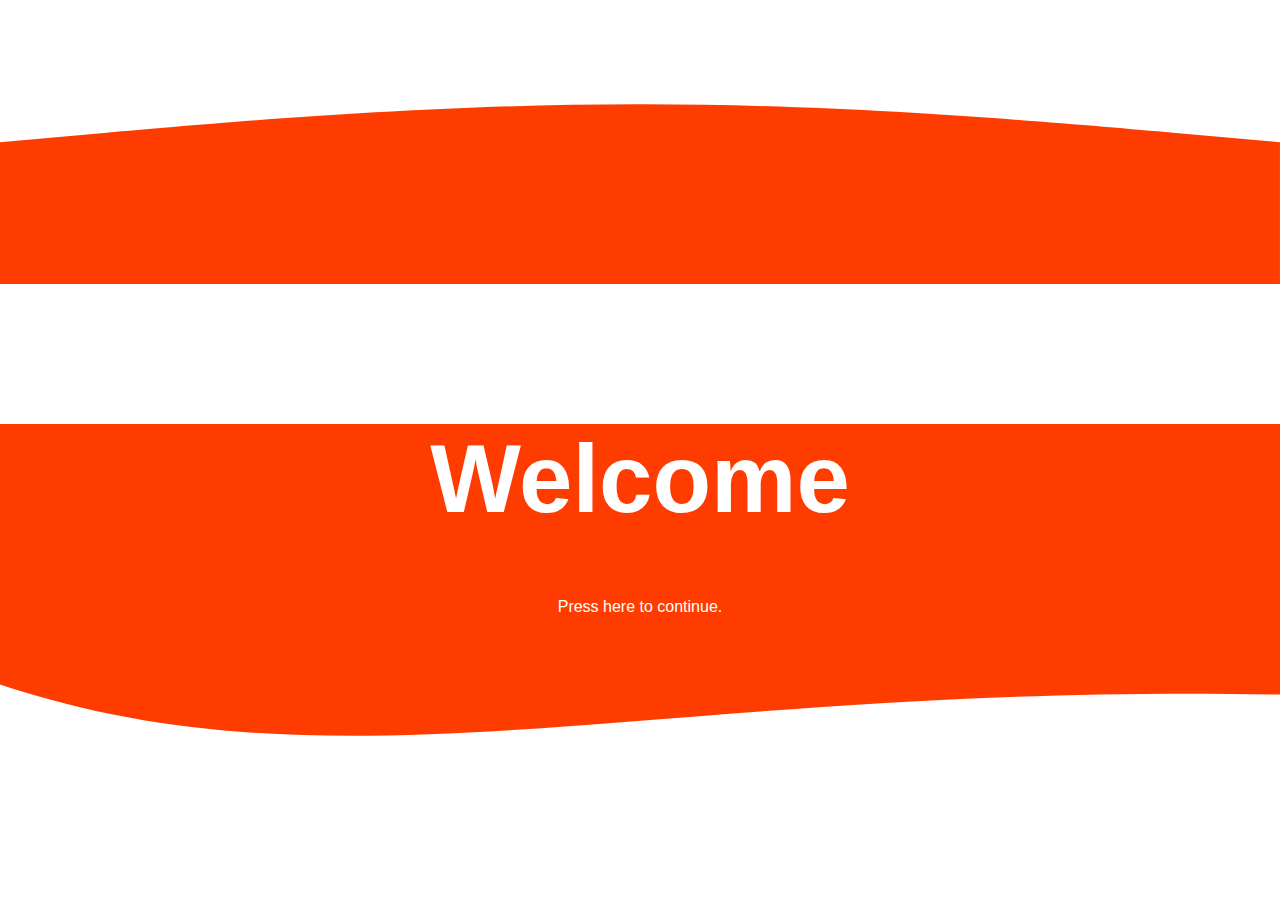
<file: index.html>
<!DOCTYPE html>
<html>
  <head>
    <meta charset=UTF-8 />
    <link rel="stylesheet" type="text/css" href="styles.css" />
  </head>
  <body>
    <div class="curved-div upper">
      <svg viewBox="0 0 1440 319"><path fill="#ff3c00" fill-opacity="1" d="M0,160L120,149.3C240,139,480,117,720,117.3C960,117,1200,139,1320,149.3L1440,160L1440,320L1320,320C1200,320,960,320,720,320C480,320,240,320,120,320L0,320Z">
	
	  </path></svg>
    </div>
	<div class="curved-div waves">
      <h1>Welcome</h1>
      <p>
	  <a
		 color="#ffffff" href="page1.html"> 
		Press here 
		to continue. </a>
	  </p>
	  <svg viewBox="0 0 1440 319"><path fill="#fff" fill-opacity="1" d="M0,64L21.8,85.3C43.6,107,87,149,131,176C174.5,203,218,213,262,208C305.5,203,349,181,393,165.3C436.4,149,480,139,524,112C567.3,85,611,43,655,53.3C698.2,64,742,128,785,128C829.1,128,873,64,916,32C960,0,1004,0,1047,21.3C1090.9,43,1135,85,1178,122.7C1221.8,160,1265,192,1309,186.7C1352.7,181,1396,139,1418,117.3L1440,96L1440,320L1418.2,320C1396.4,320,1353,320,1309,320C1265.5,320,1222,320,1178,320C1134.5,320,1091,320,1047,320C1003.6,320,960,320,916,320C872.7,320,829,320,785,320C741.8,320,698,320,655,320C610.9,320,567,320,524,320C480,320,436,320,393,320C349.1,320,305,320,262,320C218.2,320,175,320,131,320C87.3,320,44,320,22,320L0,320Z">
	  <animate 
          repeatCount="indefinite" 
          fill="#fff" 
          attributeName="d" 
          dur="15s" 
          values="
            M0 77 
            C 473,283
              822,-40
              1920,116 

            V 359 
            H 0 
            V 67 
            Z; 

            M0 77 
            C 473,-40
              1222,283
              1920,136 

            V 359 
            H 0 
            V 67 
            Z; 

            M0 77 
            C 973,260
              1722,-53
              1920,120 

            V 359 
            H 0 
            V 67 
            Z; 

            M0 77 
            C 473,283
              822,-40
              1920,116 

            V 359 
            H 0 
            V 67 
            Z
            ">
        </animate>
	  </path></svg>
      </div>  
  </body>
</html>
</file>
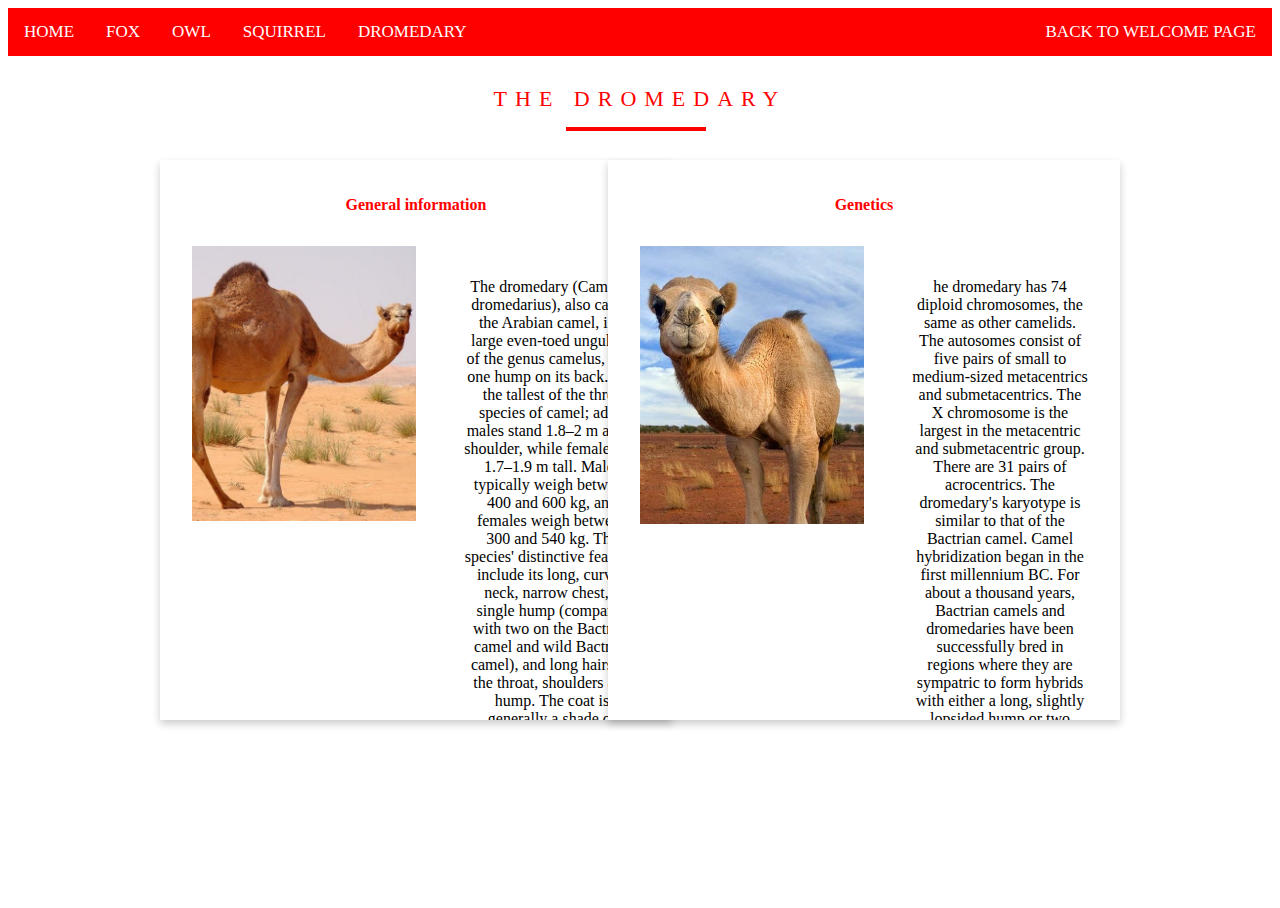
<file: dromedary_page.html>
<head>
    <meta charset=UTF-8 />
    <link rel="stylesheet" type="text/css" href="animal_styles.css" />
	<div class="topnav">
	  <a class="active" href="page1.html">HOME</a>
	  <a href="fox_page.html">FOX</a>
	  <a href="owl_page.html">OWL</a>
	  <a href="squirrel_page.html">SQUIRREL</a>
	  <a href="dromedary_page.html">DROMEDARY</a>
	  <div class = "topnav-right">
	  <a href="index.html">BACK TO WELCOME PAGE</a>
	  </div>
	</div>
	<div class="svg-wrapper">
  <svg height="60" width="320">
    <rect class="shape" height="60" width="320" />
  </svg>
   <div class="text">THE DROMEDARY</div>
</div>
  </head>
<body>
<head>
<meta name="viewport" content="width=device-width, initial-scale=1">
<style>
.card {
  margin-top: 10em;
  box-shadow: 0 4px 8px 0 rgba(0,0,0,0.2);
  transition: 0.3s;
  width: 40%;
}
p{
    margin-left:  3em;
}
.part2{
    display: grid;
    grid-template-columns: 1fr 1fr;
    margin: 1em;
    padding: 1em;
}
h4{
    margin: 1em;
}

.card:hover {
  box-shadow: 0 8px 16px 0 rgba(240, 52, 52, 1);
}
b {
  padding: 2px 16px;
}
</style>
</head>
<body>
<div class="card split left">
    <h4 style="color:red">General information</h4> 
    <div class="part2"><img src="dromedary_pic1.jpeg" alt="Avatar" style="width:100%">
  
    <p style="margin-top:2em">The dromedary (Camelus dromedarius), also called the Arabian camel, is a large even-toed ungulate, of the genus camelus, with one hump on its back.

It is the tallest of the three species of camel; adult males stand 1.8–2 m at the shoulder, while females are 1.7–1.9 m tall. Males typically weigh between 400 and 600 kg, and females weigh between 300 and 540 kg.
	The species' distinctive features include its long, curved neck, narrow chest, a single hump (compared with two on the Bactrian camel and wild Bactrian camel), and long hairs on the throat, shoulders and hump. The coat is generally a shade of brown. The hump, 20 cm tall or more, is made of fat bound together by fibrous tissue.
	<a style="color:red" href="https://en.wikipedia.org/wiki/Dromedary"> Follow this link to find out more. </a>
	</p> 
</div>
</div>

<div class="card split right">
    <h4 style="color:red">Genetics</h4> 
    <div class="part2"><img src="dromedary_pic2.jpg" alt="Avatar" style="width:100%">
  
    <p style="margin-top:2em">
	he dromedary has 74 diploid chromosomes, the same as other camelids. The autosomes consist of five pairs of small to medium-sized metacentrics and submetacentrics. The X chromosome is the largest in the metacentric and submetacentric group. There are 31 pairs of acrocentrics. The dromedary's karyotype is similar to that of the Bactrian camel.

Camel hybridization began in the first millennium BC. For about a thousand years, Bactrian camels and dromedaries have been successfully bred in regions where they are sympatric to form hybrids with either a long, slightly lopsided hump or two humps – one small and one large. These hybrids are larger and stronger than their parents – they can bear greater loads. <a style="color:red" href="https://en.wikipedia.org/wiki/Dromedary"> Follow this link to find out more. </a>
</p> 
</div>
</div>

</body>
 

</body>
</file>
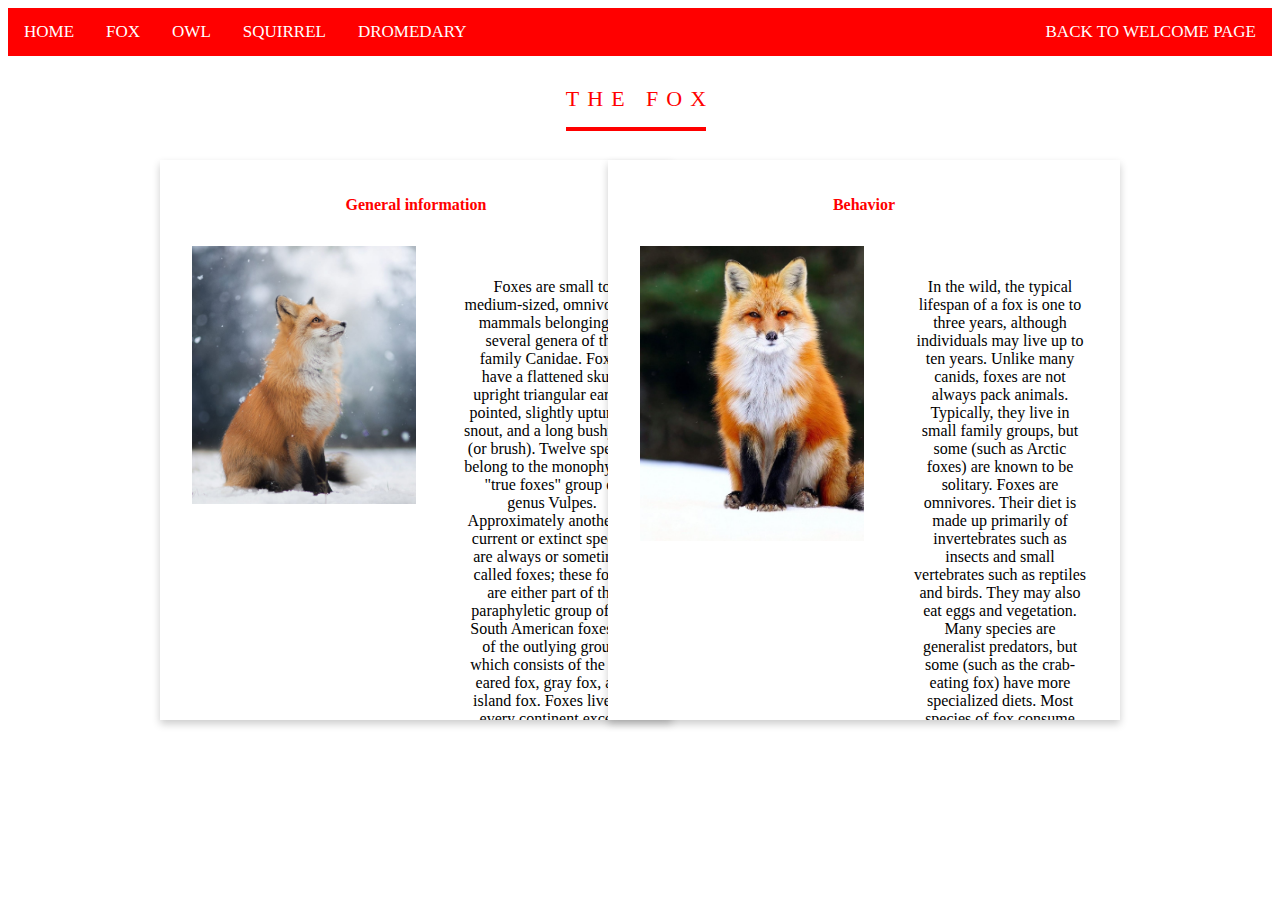
<file: fox_page.html>
<head>
    <meta charset=UTF-8 />
    <link rel="stylesheet" type="text/css" href="animal_styles.css" />
	<div class="topnav">
	  <a class="active" href="page1.html">HOME</a>
	  <a href="fox_page.html">FOX</a>
	  <a href="owl_page.html">OWL</a>
	  <a href="squirrel_page.html">SQUIRREL</a>
	  <a href="dromedary_page.html">DROMEDARY</a>
	  <div class = "topnav-right">
	  <a href="index.html">BACK TO WELCOME PAGE</a>
	  </div>
	</div>
	<div class="svg-wrapper">
  <svg height="60" width="320">
    <rect class="shape" height="60" width="320" />
  </svg>
   <div class="text">THE FOX</div>
</div>
  </head>
<body>
<head>
<meta name="viewport" content="width=device-width, initial-scale=1">
<style>
.card {
  margin-top: 10em;
  box-shadow: 0 4px 8px 0 rgba(0,0,0,0.2);
  transition: 0.3s;
  width: 40%;
}
p{
    margin-left:  3em;
}
.part2{
    display: grid;
    grid-template-columns: 1fr 1fr;
    margin: 1em;
    padding: 1em;
}
h4{
    margin: 1em;
}

.card:hover {
  box-shadow: 0 8px 16px 0 rgba(240, 52, 52, 1);
}
b {
  padding: 2px 16px;
}
</style>
</head>
<body>
<div class="card split left">
    <h4 style="color:red">General information</h4> 
    <div class="part2"><img src="fox_pic1.jpg" alt="Avatar" style="width:100%">
  
    <p style="margin-top:2em">Foxes are small to medium-sized, omnivorous mammals belonging to several genera of the family Canidae. Foxes have a flattened skull, upright triangular ears, a pointed, slightly upturned snout, and a long bushy tail (or brush).
	Twelve species belong to the monophyletic "true foxes" group of genus Vulpes. 
	Approximately another 25 current or extinct species are always or sometimes called foxes; these foxes are either part of the paraphyletic group of the South American foxes, or of the outlying group, which consists of the bat-eared fox, gray fox, and island fox. Foxes live on every continent except Antarctica. 
	
	<a style="color:red" href="https://en.wikipedia.org/wiki/Fox"> Follow this link to find out more. </a>
	</p> 
</div>
</div>

<div class="card split right">
    <h4 style="color:red">Behavior</h4> 
    <div class="part2"><img src="fox_pic2.jpg" alt="Avatar" style="width:100%">
  
    <p style="margin-top:2em">
	In the wild, the typical lifespan of a fox is one to three years, although individuals may live up to ten years. Unlike many canids, foxes are not always pack animals. Typically, they live in small family groups, but some (such as Arctic foxes) are known to be solitary.

Foxes are omnivores. Their diet is made up primarily of invertebrates such as insects and small vertebrates such as reptiles and birds. They may also eat eggs and vegetation. Many species are generalist predators, but some (such as the crab-eating fox) have more specialized diets. Most species of fox consume around 1 kg of food every day. 
	<a style="color:red" href="https://en.wikipedia.org/wiki/Fox"> Follow this link to find out more. </a>
	</p> 
</div>
</div>

</body>
 

</body>
</file>
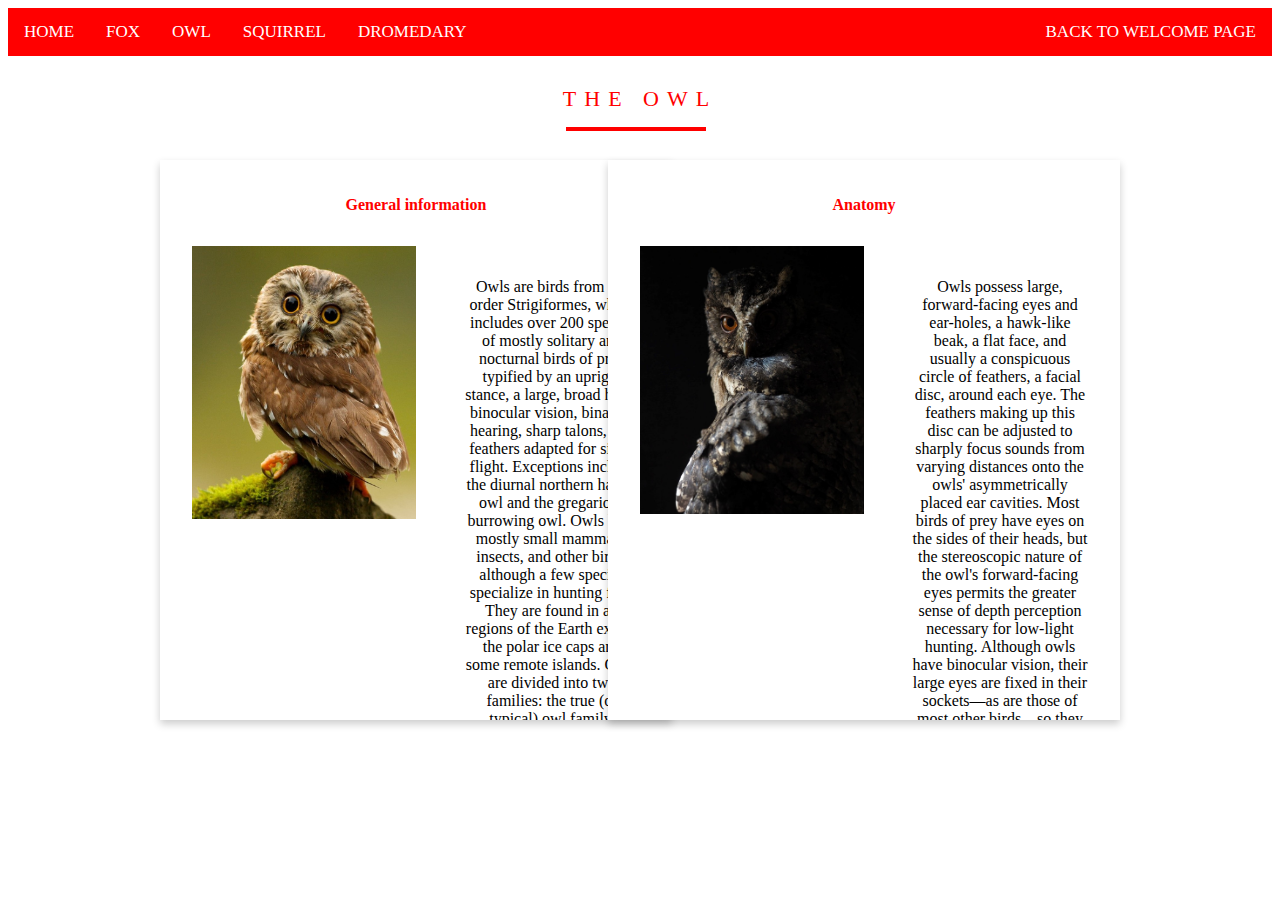
<file: owl_page.html>
<head>
    <meta charset=UTF-8 />
    <link rel="stylesheet" type="text/css" href="animal_styles.css" />
	<div class="topnav">
	  <a class="active" href="page1.html">HOME</a>
	  <a href="fox_page.html">FOX</a>
	  <a href="owl_page.html">OWL</a>
	  <a href="squirrel_page.html">SQUIRREL</a>
	  <a href="dromedary_page.html">DROMEDARY</a>
	  <div class = "topnav-right">
	  <a href="index.html">BACK TO WELCOME PAGE</a>
	  </div>
	</div>
	<div class="svg-wrapper">
  <svg height="60" width="320">
    <rect class="shape" height="60" width="320" />
  </svg>
   <div class="text">THE OWL</div>
</div>
  </head>
<body>
<head>
<meta name="viewport" content="width=device-width, initial-scale=1">
<style>
.card {
  margin-top: 10em;
  box-shadow: 0 4px 8px 0 rgba(0,0,0,0.2);
  transition: 0.3s;
  width: 40%;
}
p{
    margin-left:  3em;
}
.part2{
    display: grid;
    grid-template-columns: 1fr 1fr;
    margin: 1em;
    padding: 1em;
}
h4{
    margin: 1em;
}

.card:hover {
  box-shadow: 0 8px 16px 0 rgba(240, 52, 52, 1);
}
b {
  padding: 2px 16px;
}
</style>
</head>
<body>
<div class="card split left">
    <h4 style="color:red">General information</h4> 
    <div class="part2"><img src="owl_pic1.jpg" alt="Avatar" style="width:100%">
  
    <p style="margin-top:2em">Owls are birds from the order Strigiformes, which includes over 200 species of mostly solitary and nocturnal birds of prey typified by an upright stance, a large, broad head, binocular vision, binaural hearing, sharp talons, and feathers adapted for silent flight. Exceptions include the diurnal northern hawk-owl and the gregarious burrowing owl.

Owls hunt mostly small mammals, insects, and other birds, although a few species specialize in hunting fish. They are found in all regions of the Earth except the polar ice caps and some remote islands.

Owls are divided into two families: the true (or typical) owl family, Strigidae, and the barn-owl family, Tytonidae.
	<a style="color:red" href="https://en.wikipedia.org/wiki/Owl"> Follow this link to find out more. </a>
	</p> 
</div>
</div>

<div class="card split right">
    <h4 style="color:red">Anatomy</h4> 
    <div class="part2"><img src="owl_pic2.jpg" alt="Avatar" style="width:100%">
  
    <p style="margin-top:2em">
	Owls possess large, forward-facing eyes and ear-holes, a hawk-like beak, a flat face, and usually a conspicuous circle of feathers, a facial disc, around each eye. The feathers making up this disc can be adjusted to sharply focus sounds from varying distances onto the owls' asymmetrically placed ear cavities. Most birds of prey have eyes on the sides of their heads, but the stereoscopic nature of the owl's forward-facing eyes permits the greater sense of depth perception necessary for low-light hunting.
	Although owls have binocular vision, their large eyes are fixed in their sockets—as are those of most other birds—so they must turn their entire heads to change views.
	<a style="color:red" href="https://en.wikipedia.org/wiki/Owl"> Follow this link to find out more. </a>
	</p> 
</div>
</div>

</body>
 

</body>
</file>
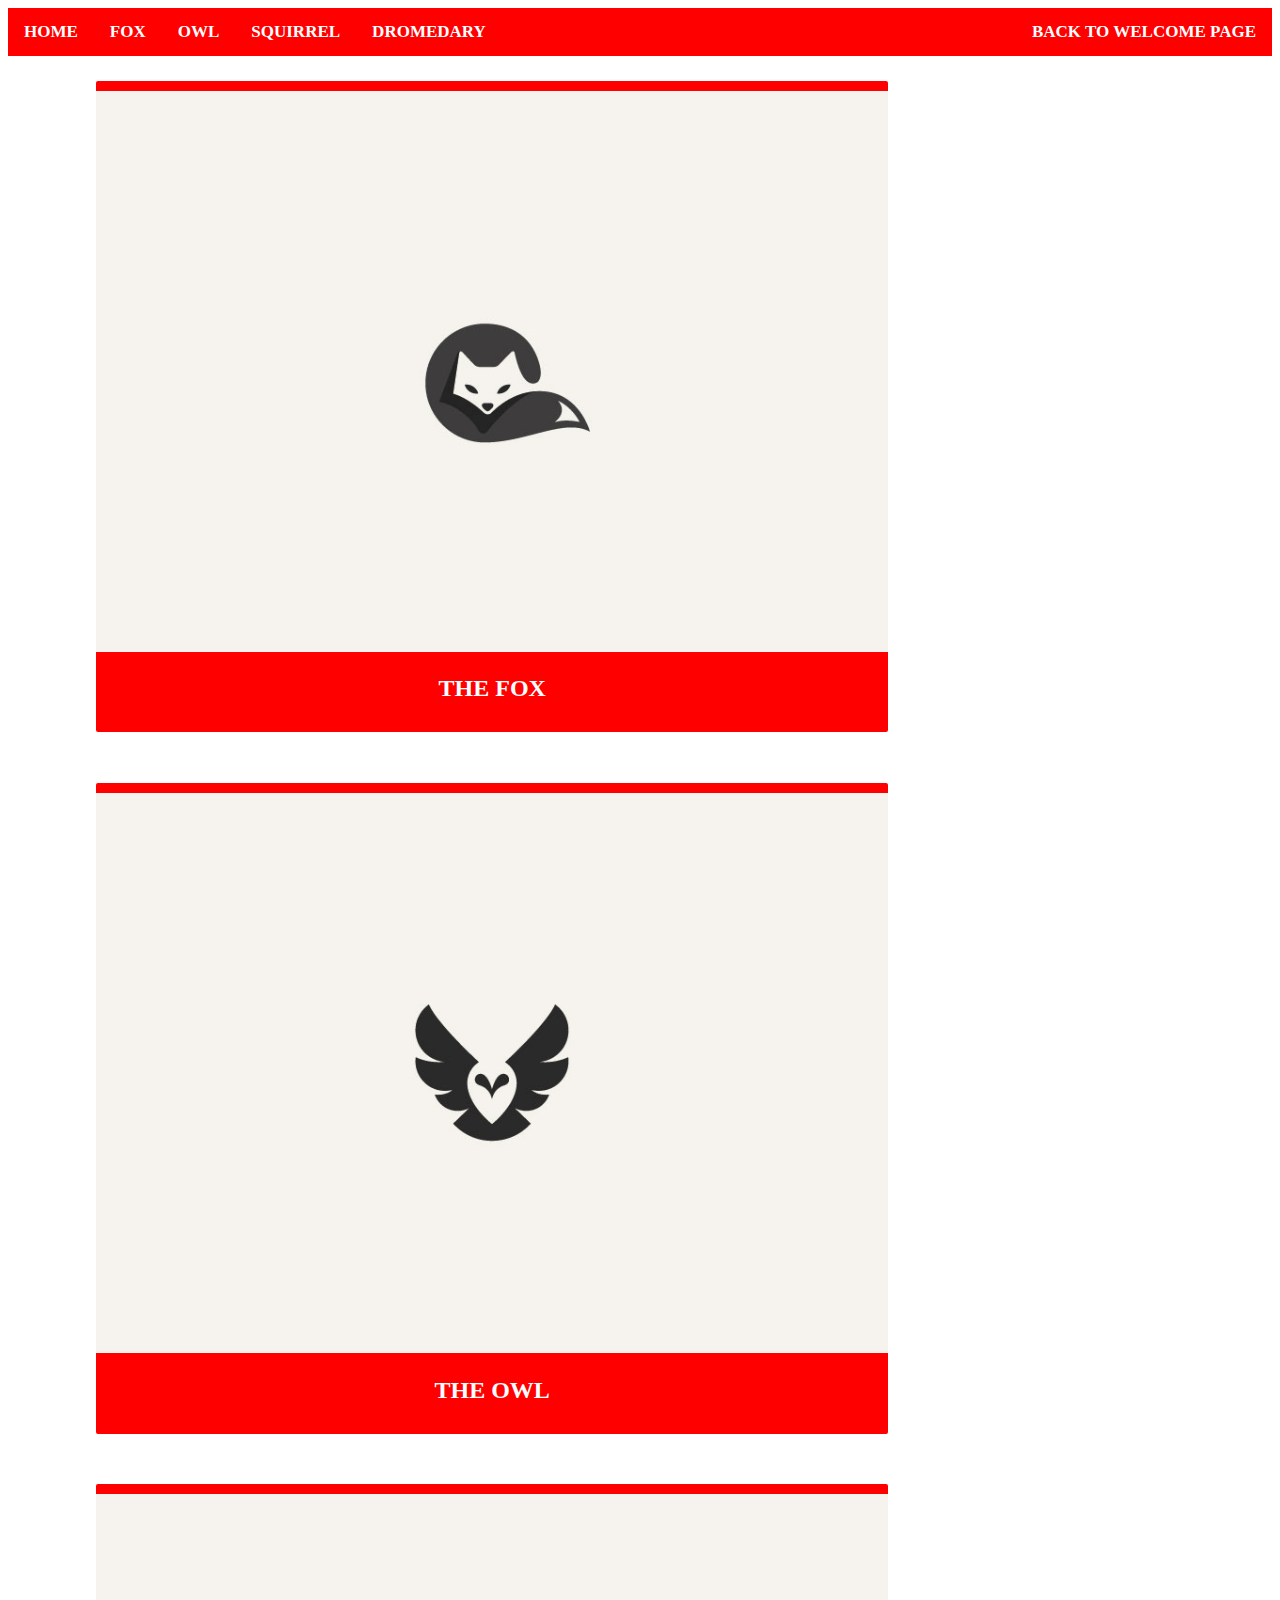
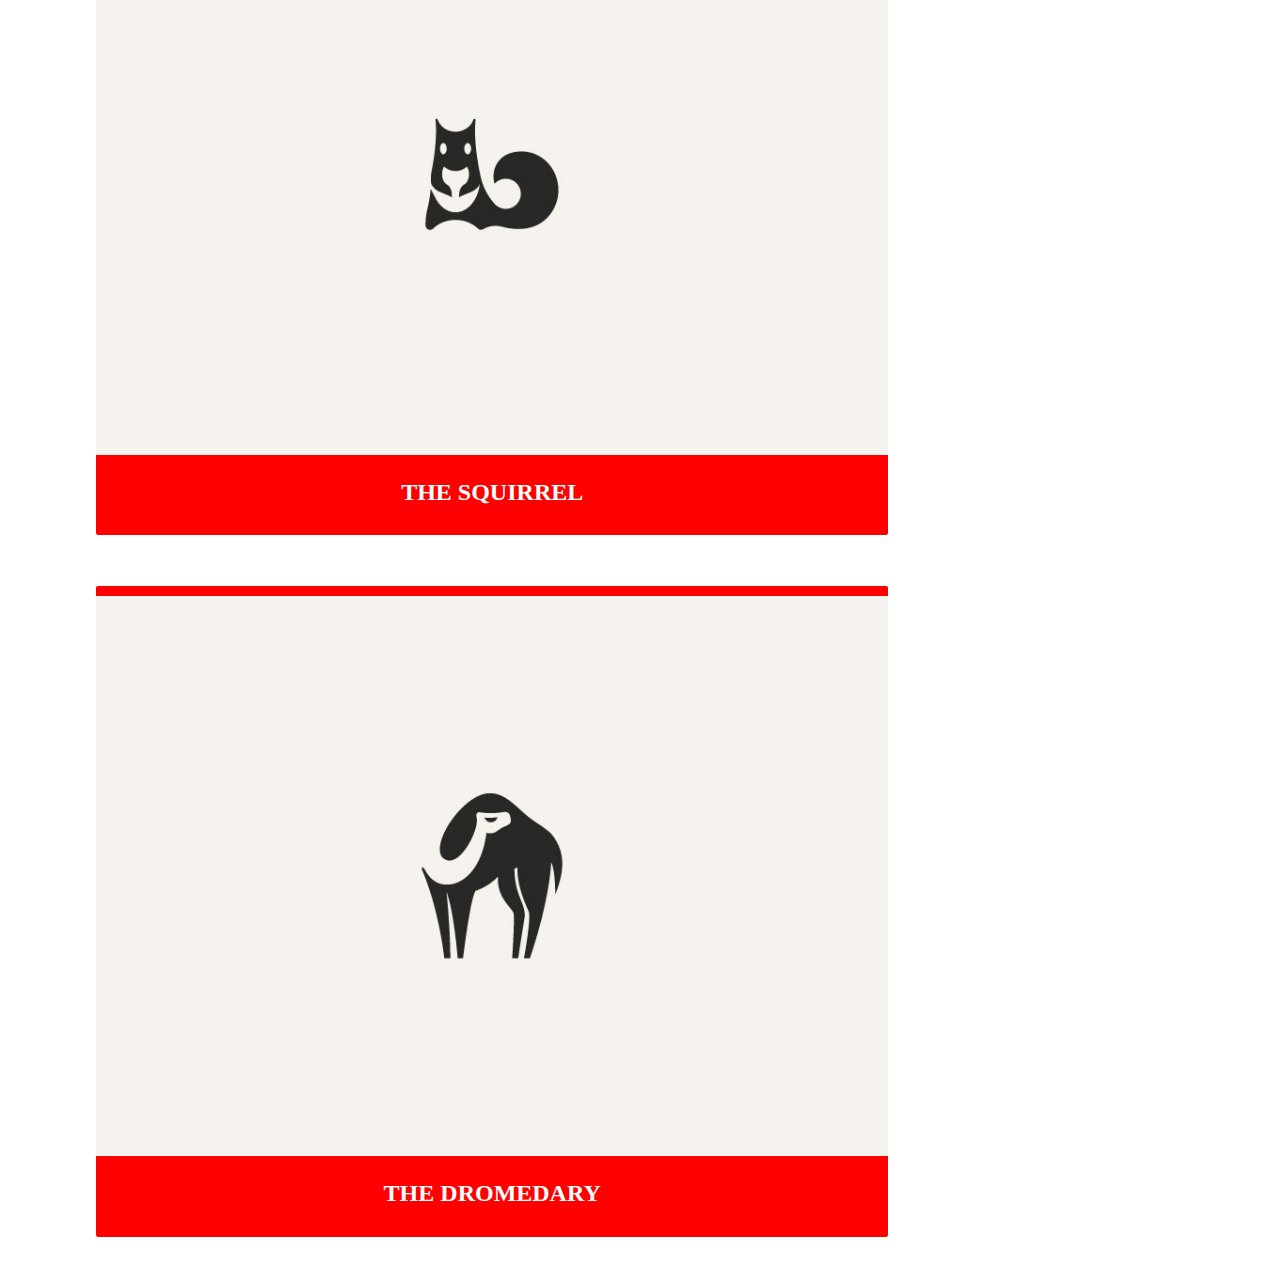
<file: page1.html>
<!DOCTYPE html>
<html>
  <head>
    <meta charset=UTF-8 />
    <link rel="stylesheet" type="text/css" href="styles1.css" />
	<div class="topnav">
	  <a class="active" href="page1.html">HOME</a>
	  <a href="fox_page.html">FOX</a>
	  <a href="owl_page.html">OWL</a>
	  <a href="squirrel_page.html">SQUIRREL</a>
	  <a href="dromedary_page.html">DROMEDARY</a>
	  <div class = "topnav-right">
	  <a href="index.html">BACK TO WELCOME PAGE</a>
	  </div>
	</div>
  </head>
  <body>
  <a href="fox_page.html" >
	<div id="container">
   <div class="item"> 
      <img src="fox.png">
      <h2>THE FOX</h2>
      <div class="overlay"> </div>
   </div>
   </a>
   
   <a href="owl_page.html">
   <div class="item">
      <img src="owl.png">
      <h2>THE OWL</h2>
      <div class="overlay"> </div> 
   </div>
   </a>
  
	<a href="squirrel_page.html" >
   <div class="item">
      <img src="squirrel.png">
      <h2>THE SQUIRREL</h2>
      <div class="overlay"> </div> 
   </div>
  </a>
  <a href="dromedary_page.html" >
   <div class="item">
      <img src="dromedary.png">
      <h2>THE DROMEDARY</h2>
      <div class="overlay"> </div> 
   </div>
  </a>
</div>
  </body>
</html
</file>
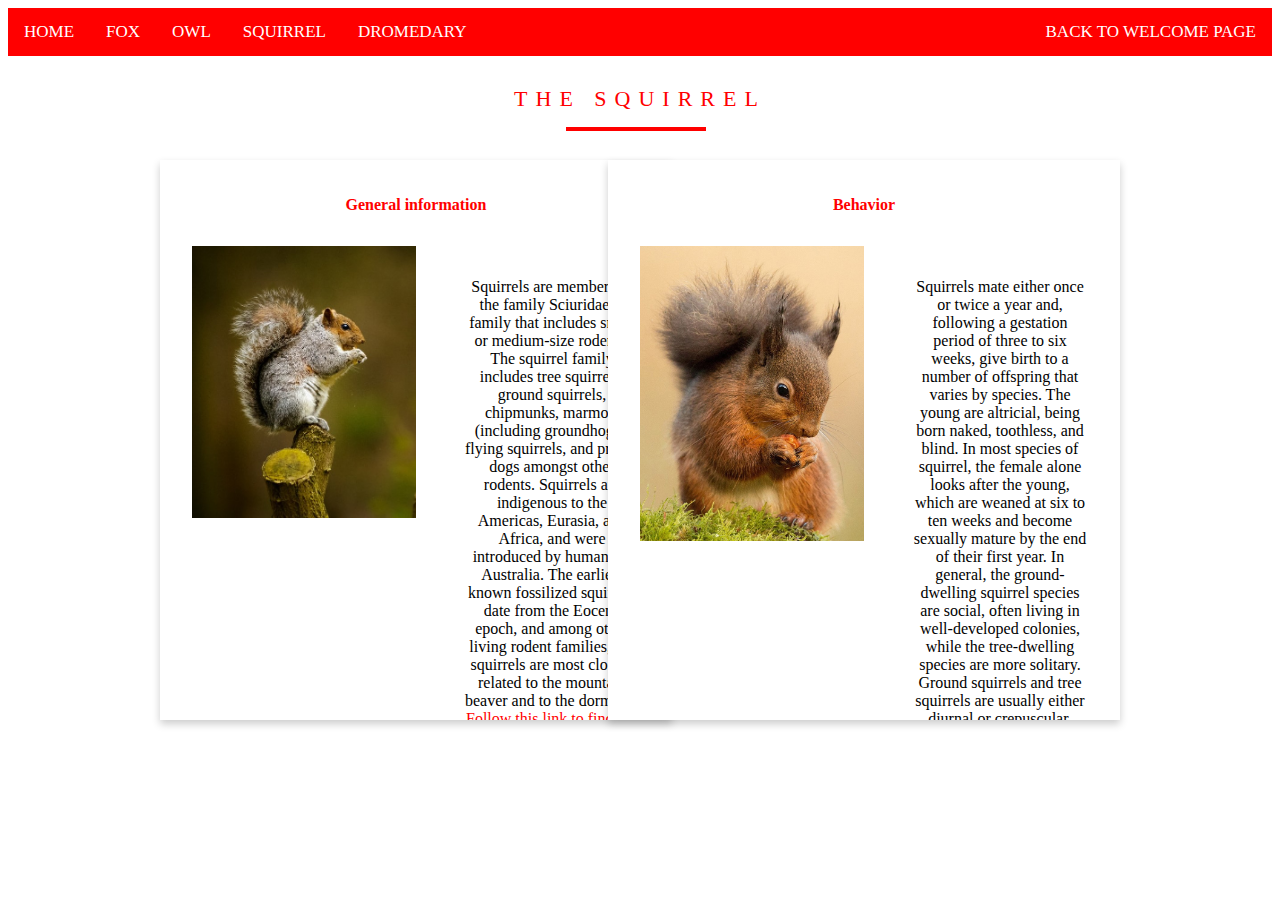
<file: squirrel_page.html>
<head>
    <meta charset=UTF-8 />
    <link rel="stylesheet" type="text/css" href="animal_styles.css" />
	<div class="topnav">
	  <a class="active" href="page1.html">HOME</a>
	  <a href="fox_page.html">FOX</a>
	  <a href="owl_page.html">OWL</a>
	  <a href="squirrel_page.html">SQUIRREL</a>
	  <a href="dromedary_page.html">DROMEDARY</a>
	  <div class = "topnav-right">
	  <a href="index.html">BACK TO WELCOME PAGE</a>
	  </div>
	</div>
	<div class="svg-wrapper">
  <svg height="60" width="320">
    <rect class="shape" height="60" width="320" />
  </svg>
   <div class="text">THE SQUIRREL</div>
</div>
  </head>
<body>
<head>
<meta name="viewport" content="width=device-width, initial-scale=1">
<style>
.card {
  margin-top: 10em;
  box-shadow: 0 4px 8px 0 rgba(0,0,0,0.2);
  transition: 0.3s;
  width: 40%;
}
p{
    margin-left:  3em;
}
.part2{
    display: grid;
    grid-template-columns: 1fr 1fr;
    margin: 1em;
    padding: 1em;
}
h4{
    margin: 1em;
}

.card:hover {
  box-shadow: 0 8px 16px 0 rgba(240, 52, 52, 1);
}
b {
  padding: 2px 16px;
}
</style>
</head>
<body>
<div class="card split left">
    <h4 style="color:red">General information</h4> 
    <div class="part2"><img src="squirrel_pic1.jpg" alt="Avatar" style="width:100%">
  
    <p style="margin-top:2em">Squirrels are members of the family Sciuridae, a family that includes small or medium-size rodents. The squirrel family includes tree squirrels, ground squirrels, chipmunks, marmots (including groundhogs), flying squirrels, and prairie dogs amongst other rodents. Squirrels are indigenous to the Americas, Eurasia, and Africa, and were introduced by humans to Australia. The earliest known fossilized squirrels date from the Eocene epoch, and among other living rodent families, the squirrels are most closely related to the mountain beaver and to the dormice..
	<a style="color:red" href="https://en.wikipedia.org/wiki/Squirrel"> Follow this link to find out more. </a>
	</p> 
</div>
</div>

<div class="card split right">
    <h4 style="color:red">Behavior</h4> 
    <div class="part2"><img src="squirrel_pic2.jpg" alt="Avatar" style="width:100%">
  
    <p style="margin-top:2em">
	Squirrels mate either once or twice a year and, following a gestation period of three to six weeks, give birth to a number of offspring that varies by species. The young are altricial, being born naked, toothless, and blind. In most species of squirrel, the female alone looks after the young, which are weaned at six to ten weeks and become sexually mature by the end of their first year. In general, the ground-dwelling squirrel species are social, often living in well-developed colonies, while the tree-dwelling species are more solitary.

Ground squirrels and tree squirrels are usually either diurnal or crepuscular, while the flying squirrels tend to be nocturnal—except for lactating flying squirrels and their young, which have a period of diurnality during the summer.<a style="color:red" href="https://en.wikipedia.org/wiki/Squirrel"> Follow this link to find out more. </a>
	</p> 
</div>
</div>

</body>
 

</body>
</file>
<file: styles.css>
body {
  width: 100vw;
  height: 100vh;
  margin: 0;
  overflow: hidden;
}
.curved-div {
  position: relative;
  background: #ff3c00;
  color: #FFF;
  text-align: center;
  overflow: hidden;
}
.curved-div2 {
  position: top;
  background: #ff3c00;
  color: #FFF;
  text-align: center;
  overflow: hidden;
}
.curved-div svg {
  display: block;
}
.curved-div.upper {
  background: #fff;
}
.curved-div h1 {
  font-size: 6rem;
  font-family: -apple-system, BlinkMacSystemFont, 'Segoe UI', Roboto, Oxygen, Ubuntu, Cantarell, 'Open Sans', 'Helvetica Neue', sans-serif;
  margin-top:0rem;
}
.curved-div p {
  font-size: 1rem;
  margin:0 5rem 0rem 5rem;
  font-family: -apple-system, BlinkMacSystemFont, 'Segoe UI', Roboto, Oxygen, Ubuntu, Cantarell, 'Open Sans', 'Helvetica Neue', sans-serif;
}
div.waves{
  width: 100%;
  bottom: 0;
  /*height: 100%;*/
  position: absolute;
  z-index: 99;
}
a:link {
  color: white;
  background-color: transparent;
  text-decoration: none;
}
a:hover {
  color: yellow;
  background-color: transparent;
  text-decoration: none;
}
</file>
<file: animal_styles.css>
.topnav {
  background-color: #FF0000;
  overflow: hidden;
}

/* Style the links inside the navigation bar */
.topnav a {
  float: left;
  color: #ffffff;
  text-align: center;
  padding: 14px 16px;
  text-decoration: none;
  font-size: 17px;
}

/* Change the color of links on hover */
.topnav a:hover {
  background-color: #ffffff;
  color: red;
}

/* Add a color to the active/current link */
.topnav a.active {
  background-color: #ff0000;
  color: white;
}

.topnav-right {
  float: right;
}

html, body {
  background: #ffffff;
  height: 100%;
  overflow: hidden;
  text-align: center;
}

.svg-wrapper {
  height: 60px;
  margin: 0 auto;
  position: relative;
  top: 5%;
  transform: translateY(-50%);
  width: 320px;
}

.shape {
  fill: transparent;
  stroke-dasharray: 140 540;
  stroke-dashoffset: -474;
  stroke-width: 8px;
  stroke: #ff0000;
}

.text {
  color: #ff0000;
  font-family: 'Roboto Condensed';
  font-size: 22px;
  letter-spacing: 8px;
  line-height: 32px;
  position: relative;
  top: -48px;
}

@keyframes draw {
  0% {
    stroke-dasharray: 140 540;
    stroke-dashoffset: -474;
    stroke-width: 8px;
  }
  100% {
    stroke-dasharray: 760;
    stroke-dashoffset: 0;
    stroke-width: 2px;
  }
}

.svg-wrapper:hover .shape {
  -webkit-animation: 0.5s draw linear forwards;
  animation: 0.5s draw linear forwards;
}

/* Split the screen in half */
.split {
  height: 60%;
  width: 50%;
  position: fixed;
  z-index: 1;
  top: 0;
  overflow-x: hidden;
  padding-top: 20px;

}

/* Control the left side */
.left {
	margin-top:3em;
	margin-left:10em;
  left: 0;
  background-color: #ffffff;
}

/* Control the right side */
.right {
  right: 0;
  margin-right:10em;
  background-color: #ffffff;
}
</file>
<file: styles1.css>
/* Add a black background color to the top navigation */
.topnav {
  background-color: #FF0000;
  overflow: hidden;
}

/* Style the links inside the navigation bar */
.topnav a {
  float: left;
  color: #ffffff;
  text-align: center;
  padding: 14px 16px;
  text-decoration: none;
  font-size: 17px;
}

/* Change the color of links on hover */
.topnav a:hover {
  background-color: #ffffff;
  color: red;
}

/* Add a color to the active/current link */
.topnav a.active {
  background-color: #ff0000;
  color: white;
}

.topnav-right {
  float: right;
}

body {background-color: #ffffff; font-family:'Bookman', sabs-serif; font-weight: bold;}

img {width: 100%;}

#container {width:90%;margin:0 auto;display:flex;flex-wrap:wrap;
justify-content:space-between;}

.item {color:#ffffff;padding:10px 0;margin:3%;border-radius:2px;flex:1 250px;height:auto;text-align:center;background:#ff0000;}

.item{position:relative;}

.item:hover {
	webkit-filter: blur(1px);
    filter: blur(1px);
}

.overlay {
  position:absolute;
  top:0;left:0;right:0;bottom:0;
   background-color: rgba(0,0,0,0)
   -webkit-transition: opacity 1s ease-in-out;
   -moz-transition: opacity 1s ease-in-out;
   -o-transition: opacity 1s ease-in-out;
   transition: opacity 1s ease-in-out;
}
.overlay:hover {
  opacity: .1;
  background-color: rgba(242,38,19,1);
}
a {
text-decoration: none;
}
</file>
